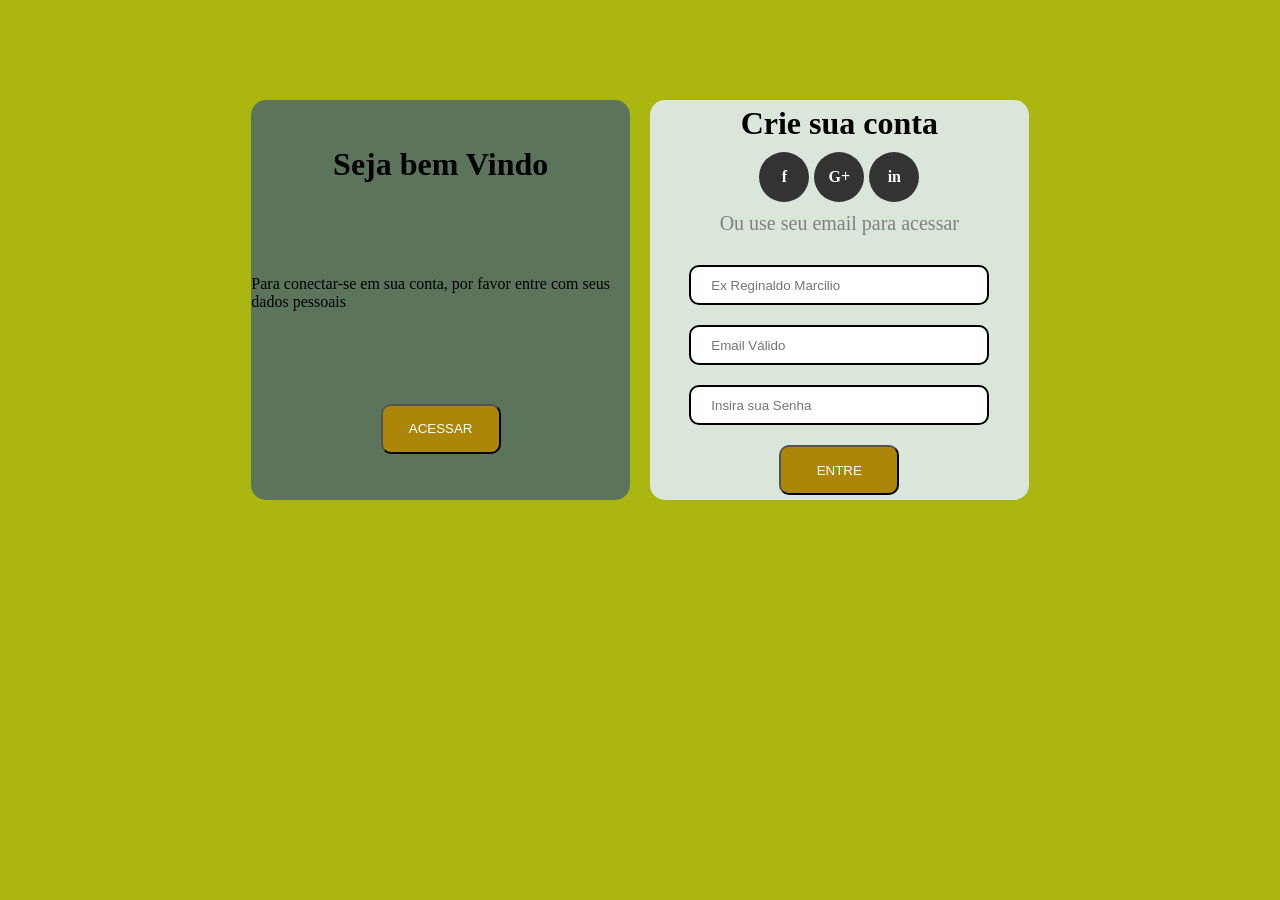
<file: login.html>
<!DOCTYPE html>
<html lang="pt-BR">
<head>
    <meta charset="UTF-8">
    <meta name="viewport" content="width=device-width, initial-scale=1.0">
    <title>SEJA BEM VINDO</title>
     <link rel="stylesheet" href="style_login.css">
</head>
<body>
    <div class="fundo">
        <div class="bemVindo">
            <h1>Seja bem Vindo</h1>
            <p>Para conectar-se em sua conta, por favor entre com seus dados pessoais</p>
            <button class="btEntre">ACESSAR</button>
        </div>
        <div class="acessar">
            <h1>Crie sua conta</h1>
            <ul class="social">
                <li>f</li>
                <li>G+</li>
                <li>in</li>
            </ul>
            <p>Ou use seu email para acessar</p>
            <form id="acessar">
                <input type="text" id="nome"  placeholder="Ex Reginaldo Marcilio">
                    <span id="erro-nome"></span>
                <input type="text" id="email"  placeholder="Email Válido">
                    <span id="erro-email"></span>
                <input type="password" id="senha"  placeholder="Insira sua Senha">
                    <span id="erro-senha"></span>
            </form>
            <button class="btAcessar">ENTRE</button>
        </div>  
    </div>
    <script src="script_login.js"></script>
</body>
</html>
</file>
<file: style_login.css>
*{
  margin:0;
  padding:0;
  box-sizing:border-box;
}

body{
    width: 100%;
    height: 600px;
    background: rgb(171, 182, 16);
    font-family: 'arial' 'sans-serif';
    display:flex; 
    justify-content:center;
    align-items:center;
}

.fundo{
    display: flex;  
    flex-direction:row;
    justify-content: center;
    align-items: center;
    border-color: solid black 2px;
    gap: 20px;
  
}

.bemVindo{
    width: 60%;
    height: 400px;
    background: rgb(91, 116, 91);
    border-radius: 15px;
    display:flex;
    flex-direction:column;
    justify-content: space-around;
    align-items: center;

}

.acessar{
    width: 60%;
    height: 400px;
    background: rgb(219, 230, 219);
    border-radius: 15px;
    gap: 10px;
    display:flex;
    flex-direction:column;
    justify-content: center;
    align-items: center;
}
.acessar p{
    padding-bottom: 20px;
    color:grey;
    font-size: 20px;
}
.social {
    list-style-type: none; 
    padding: 0;
    display: flex;
    gap: 5px;
}

.social li {
    width: 50px;   
    height: 50px; 
    background-color: #333; 
    color: white; 
    border-radius: 50%; 
    display: flex;
    justify-content: center; 
    align-items: center;      
    font-weight: bold;
    cursor: pointer;
}   
button{
    width: 120px;
    height: 50px;
    padding: 10px 20px;
    border-radius:10px;
    background: rgb(172, 134, 9);
    color:white;
    cursor: pointer;
}

button:hover{
    background: #333;
    color:white;
    transform: scale(1.1);
    transition: all 0.3s ease;

}

form{
    display:flex;
    flex-direction:column;
    gap: 10px 20px; 
}

input{
    width: 300px;
    height: 40px;
    padding: 10px 20px;
    border-radius:10px;
    border: solid black 2px;
}
</file>
